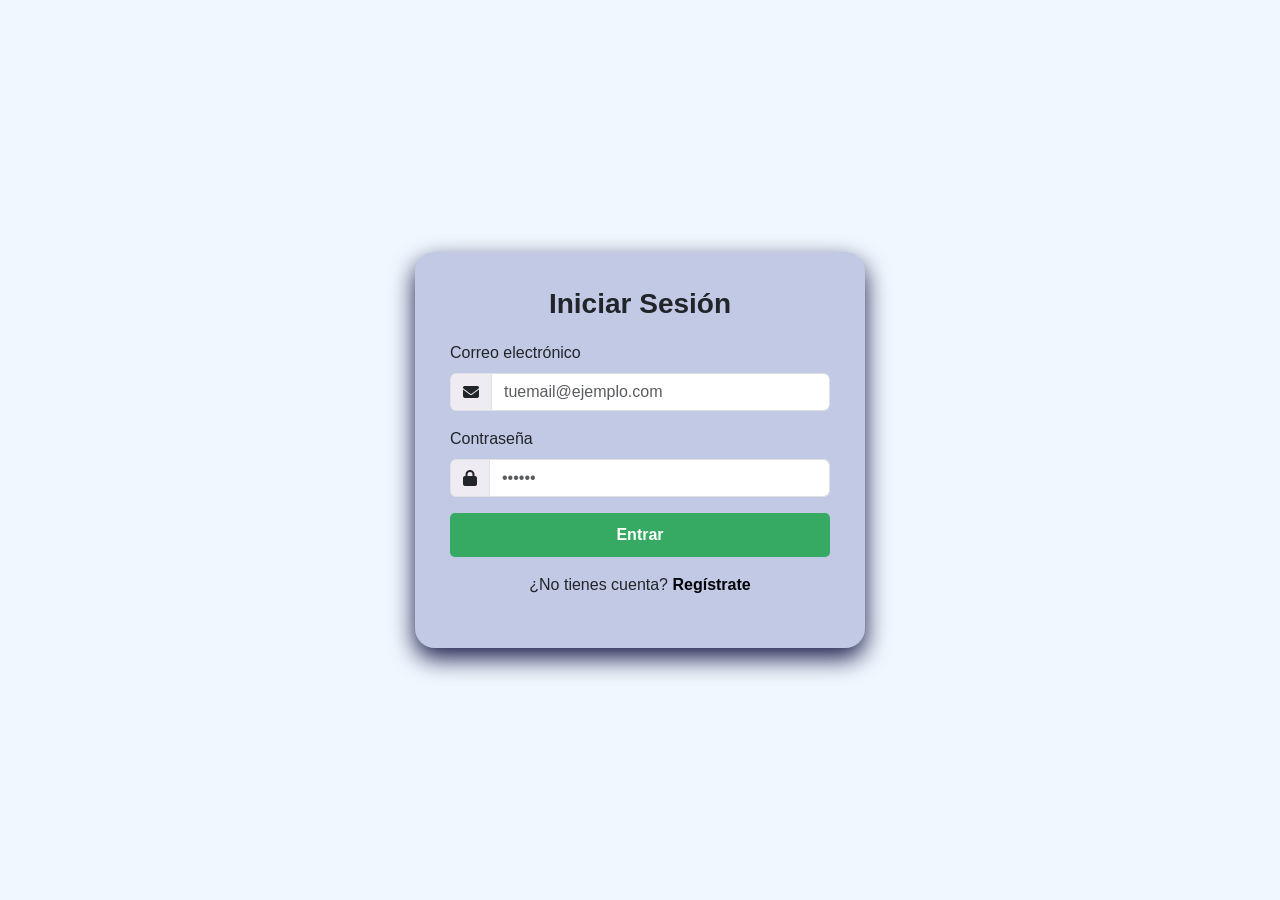
<file: index.html>
<!DOCTYPE html>
<html lang="es">
<head>
    <meta charset="UTF-8">
    <title>Iniciar Sesión</title>

    <link href="https://cdn.jsdelivr.net/npm/bootstrap@5.3.2/dist/css/bootstrap.min.css" rel="stylesheet">

    <link href="https://cdnjs.cloudflare.com/ajax/libs/font-awesome/6.5.0/css/all.min.css" rel="stylesheet">

    <link rel="stylesheet" href="style.css">
</head>
<body>

<div class="card-box">
    <h3>Iniciar Sesión</h3>

    <form>
        <div class="mb-3">
            <label class="form-label">Correo electrónico</label>
            <div class="input-group">
                <span class="input-group-text"><i class="fa-solid fa-envelope"></i></span>
                <input type="email" class="form-control" placeholder="tuemail@ejemplo.com" required>
            </div>
        </div>

        <div class="mb-3">
            <label class="form-label">Contraseña</label>
            <div class="input-group">
                <span class="input-group-text"><i class="fa-solid fa-lock"></i></span>
                <input type="password" class="form-control" placeholder="••••••" required>
            </div>
        </div>

        <button type="submit" class="btn-main">Entrar</button>
    </form>

    <p class="text-center mt-3">
        ¿No tienes cuenta? <a href="register.html">Regístrate</a>
    </p>
</div>

</body>
</html>
</file>
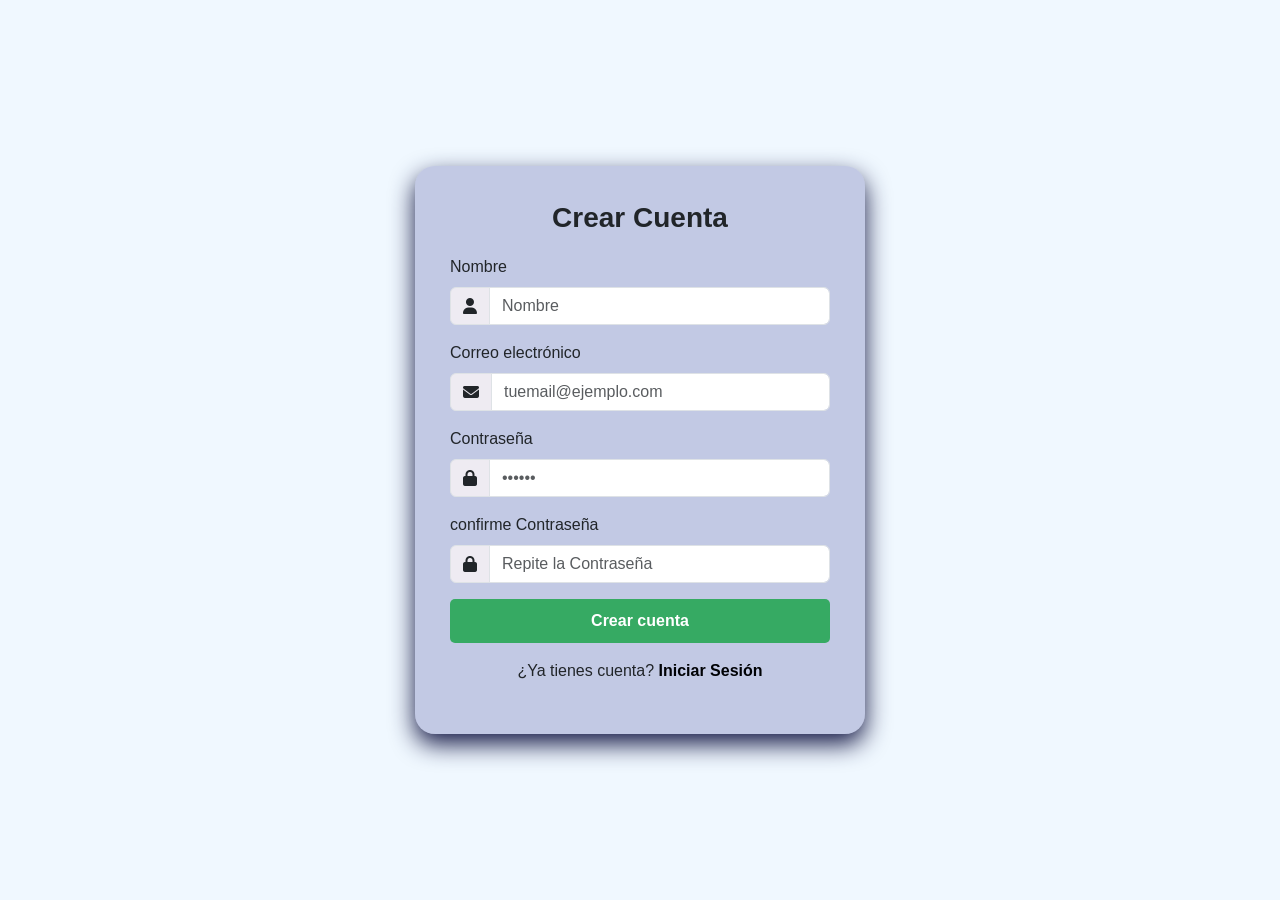
<file: register.html>
<!DOCTYPE html>
<html lang="es">
<head>
    <meta charset="UTF-8">
    <title>Crear cuenta</title>

    <link href="https://cdn.jsdelivr.net/npm/bootstrap@5.3.2/dist/css/bootstrap.min.css" rel="stylesheet">

    <link href="https://cdnjs.cloudflare.com/ajax/libs/font-awesome/6.5.0/css/all.min.css" rel="stylesheet">

    <link rel="stylesheet" href="style.css">
</head>
<body>

<div class="card-box">
    <h3>Crear Cuenta</h3>

    <form>
               <div class="mb-3">
            <label class="form-label">Nombre</label>
            <div class="input-group">
                <span class="input-group-text"><i class="fa-solid fa-user"></i></span>
                <input type="text" class="form-control" placeholder="Nombre " required>
            </div>
        </div>

        <div class="mb-3">
            <label class="form-label">Correo electrónico</label>
            <div class="input-group">
                <span class="input-group-text"><i class="fa-solid fa-envelope"></i></span>
                <input type="email" class="form-control" placeholder="tuemail@ejemplo.com" required>
            </div>
        </div>

        <div class="mb-3">
            <label class="form-label">Contraseña</label>
            <div class="input-group">
                <span class="input-group-text"><i class="fa-solid fa-lock"></i></span>
                <input type="password" class="form-control" placeholder="••••••" required>
            </div>
        </div>

               <div class="mb-3">
            <label class="form-label">confirme Contraseña</label>
            <div class="input-group">
                <span class="input-group-text"><i class="fa-solid fa-lock"></i></span>
                <input type="password" class="form-control" placeholder="Repite la Contraseña" required>
            </div>
        </div>

        <button type="submit" class="btn-main">Crear cuenta</button>
    </form>

    <p class="text-center mt-3">
        ¿Ya tienes cuenta? <a href="login.html">Iniciar Sesión</a>
    </p>
</div>

</body>
</html>
</file>
<file: style.css>
body {
    height: 100vh;
background-color: aliceblue;
    margin: 0;
    background-size: 300% 300%;
    
    display: flex;
    align-items: center;
    justify-content: center;
    font-family: Arial, sans-serif;
}

@keyframes gradientMove {
    0% {
        background-position: 0% 50%;
    }
    
    50% {
        background-position: 100% 50%;
    }

    100% {
        background-position: 0% 50%;
    }
    
}

.card-box {
    background: #3638923f;
    padding: 35px;
    width: 100%;    
    max-width: 450px;
    border-radius: 20px;
    box-shadow: 0 10px 25px rgb(22, 26, 71);
    backdrop-filter: blur (12px);
}

.card-box h3 {
    text-align: center;
    margin-bottom: 20px;
    font-weight: bold;
}

.input-group-text {
    background: #fdf8f8c0;
}

.btn-main {
    width: 100%;
    background: #36aa63;
    border: none;
    color: white;
    padding: 10px;
    border-radius: 5px;
    font-weight: bold;
}

.btn-main:hover {
    background: #0f6e02ad;
}

a {
    color: #000205;
    text-decoration: none;
    font-weight: bold;
}

a:hover {
    text-decoration: underline;
}
</file>
